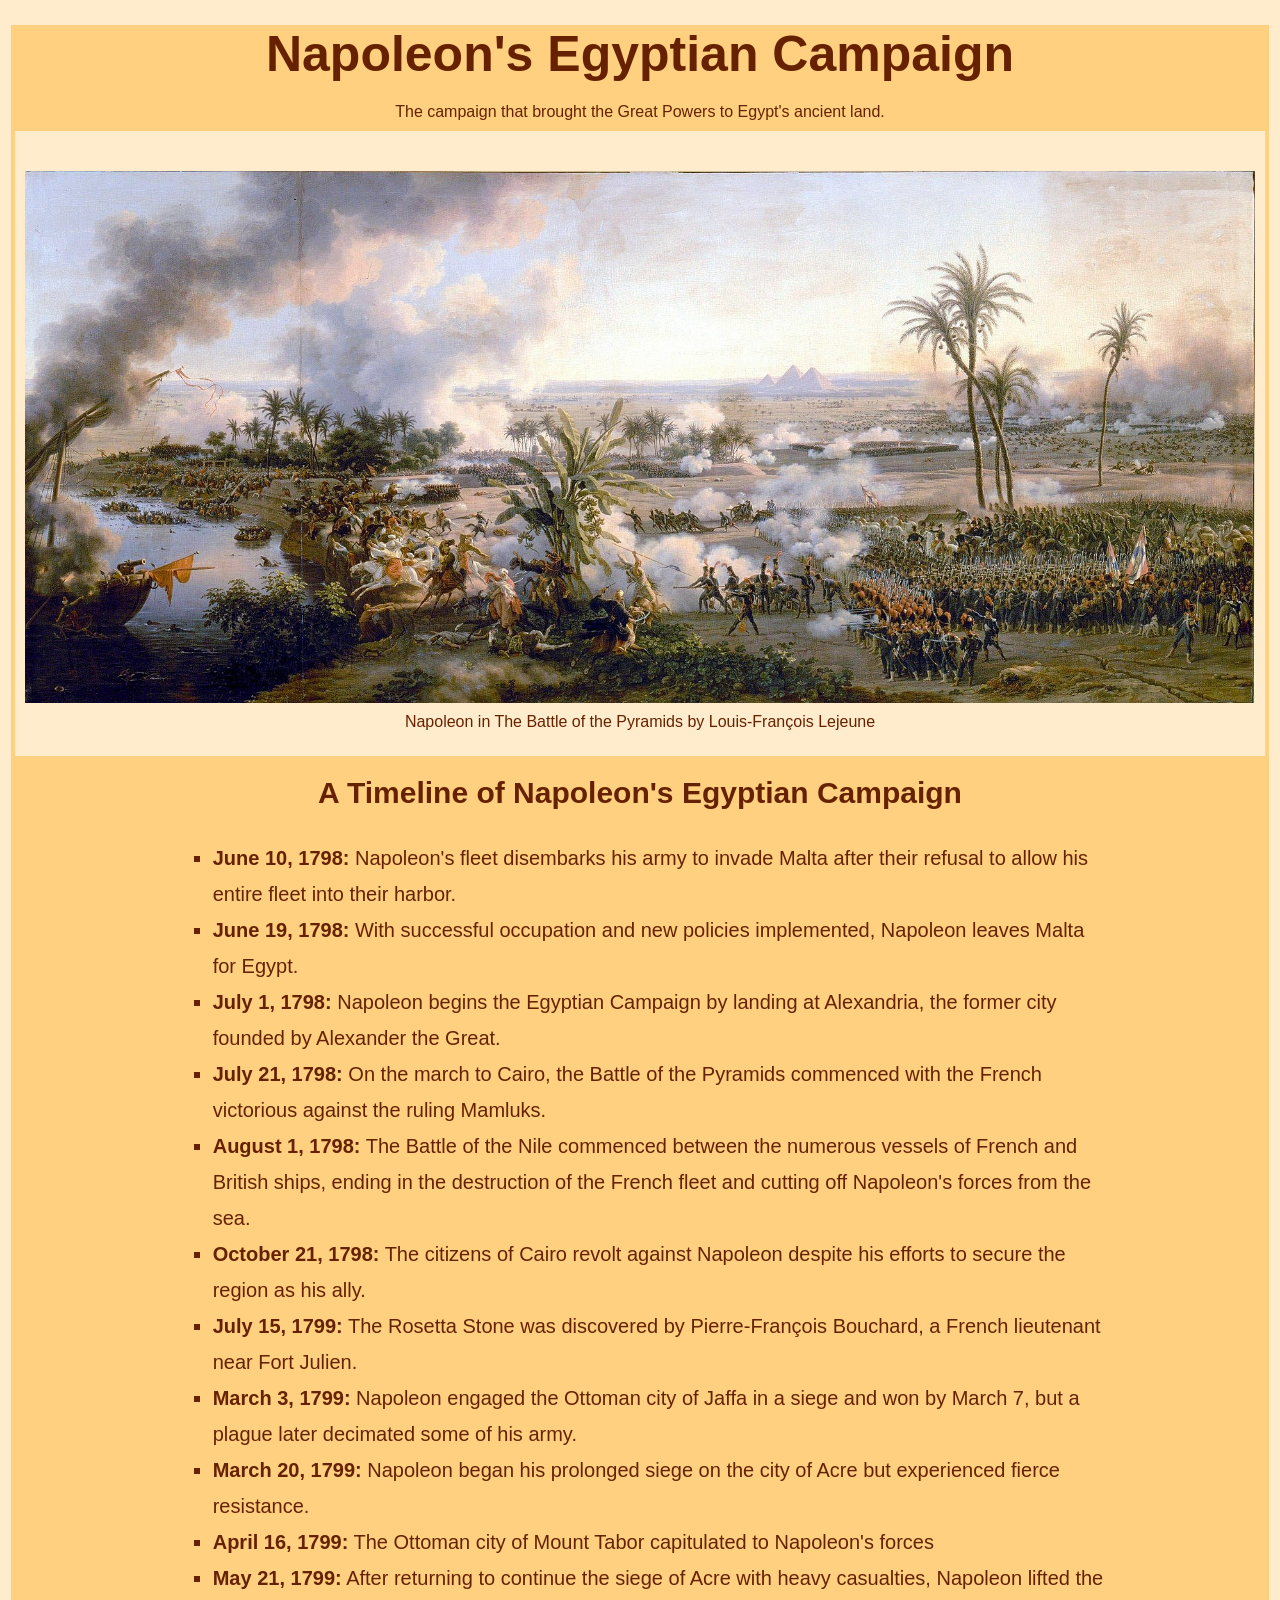
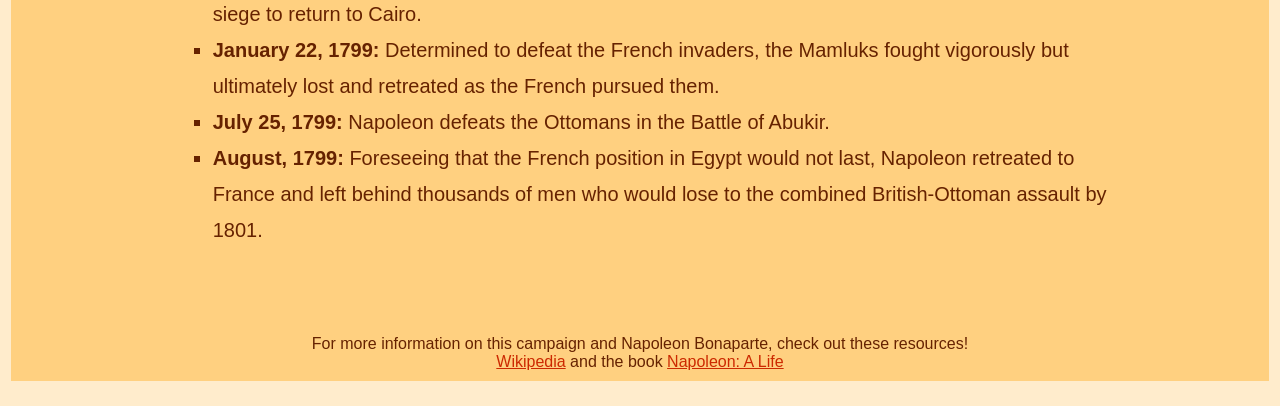
<file: index.html>
<!DOCTYPE html>
<html lang="en">
<head>
  <meta charset="UTF-8" />
  <meta name="viewport" content="width=device-width, initial-scale=1.0" />
  <meta name="description" content="Napoleon Tribute Project" />
  <link rel="stylesheet" href="campaign.css" />
  <title id="title">Napoleon's Egyptian Campaign</title>
</head>
<main id="main">
  <body>
    <header>
      <h1 id="header-title">Napoleon's Egyptian Campaign</h1>
      <p id="header-subtitle">The campaign that brought the Great Powers to Egypt's ancient land.</p>
      <div id="img-div">
      <img id="image" src="./Louis-François_Baron_Lejeune_Egypt.jpg" alt="Napoleon's troops defeating the Mamluks in the Battle of the Pyramids" />
        <div id="img-caption">
        <p>Napoleon in The Battle of the Pyramids by Louis-François Lejeune</p>
        </div>
      </div>
      <div>
        <p id="title-info">A Timeline of Napoleon's Egyptian Campaign</p>
        <ul>
		  <li><span class="bold">June 10, 1798:</span> Napoleon's fleet disembarks his army to invade Malta after their refusal to allow his entire fleet into their harbor.</li>
			<li><span class="bold">June 19, 1798:</span> With successful occupation and new policies implemented, Napoleon leaves Malta for Egypt.</li>
          <li><span class="bold">July 1, 1798:</span> Napoleon begins the Egyptian Campaign by landing at Alexandria, the former city founded by Alexander the Great.</li>
		  <li><span class="bold">July 21, 1798:</span> On the march to Cairo, the Battle of the Pyramids commenced with the French victorious against the ruling Mamluks.</li>
		  <li><span class="bold">August 1, 1798:</span> The Battle of the Nile commenced between the numerous vessels of French and British ships, ending in the destruction of the French fleet and cutting off Napoleon's forces from the sea.</li>	
		  <li><span class="bold">October 21, 1798:</span> The citizens of Cairo revolt against Napoleon despite his efforts to secure the region as his ally.</li>	
		  <li><span class="bold">July 15, 1799:</span> The Rosetta Stone was discovered by Pierre-François Bouchard, a French lieutenant near Fort Julien.</li>
		  <li><span class="bold">March 3, 1799:</span> Napoleon engaged the Ottoman city of Jaffa in a siege and won by March 7, but a plague later decimated some of his army.</li>
		  <li><span class="bold">March 20, 1799:</span> Napoleon began his prolonged siege on the city of Acre but experienced fierce resistance.</li>
		  <li><span class="bold">April 16, 1799:</span> The Ottoman city of Mount Tabor capitulated to Napoleon's forces</li>
		  <li><span class="bold">May 21, 1799:</span> After returning to continue the siege of Acre with heavy casualties, Napoleon lifted the siege to return to Cairo.</li>	
		  <li><span class="bold">January 22, 1799:</span> Determined to defeat the French invaders, the Mamluks fought vigorously but ultimately lost and retreated as the French pursued them.</li>	
		  <li><span class="bold">July 25, 1799:</span> Napoleon defeats the Ottomans in the Battle of Abukir.</li>	
          <li><span class="bold">August, 1799:</span> Foreseeing that the French position in Egypt would not last, Napoleon retreated to France and left behind thousands of men who would lose to the combined British-Ottoman assault by 1801.</li> 
        </ul>
      </div>
    </header>
  </body>
  <footer>
    <p>For more information on this campaign and Napoleon Bonaparte, check out these resources!</p>
    <p><a href="https://en.wikipedia.org/wiki/French_campaign_in_Egypt_and_Syria" target="_blank">Wikipedia</a> and the book <a href="https://www.goodreads.com/book/show/20821092-napoleon" target="_blank">Napoleon: A Life</a></p>
  </footer>
</main>
</html>
</file>
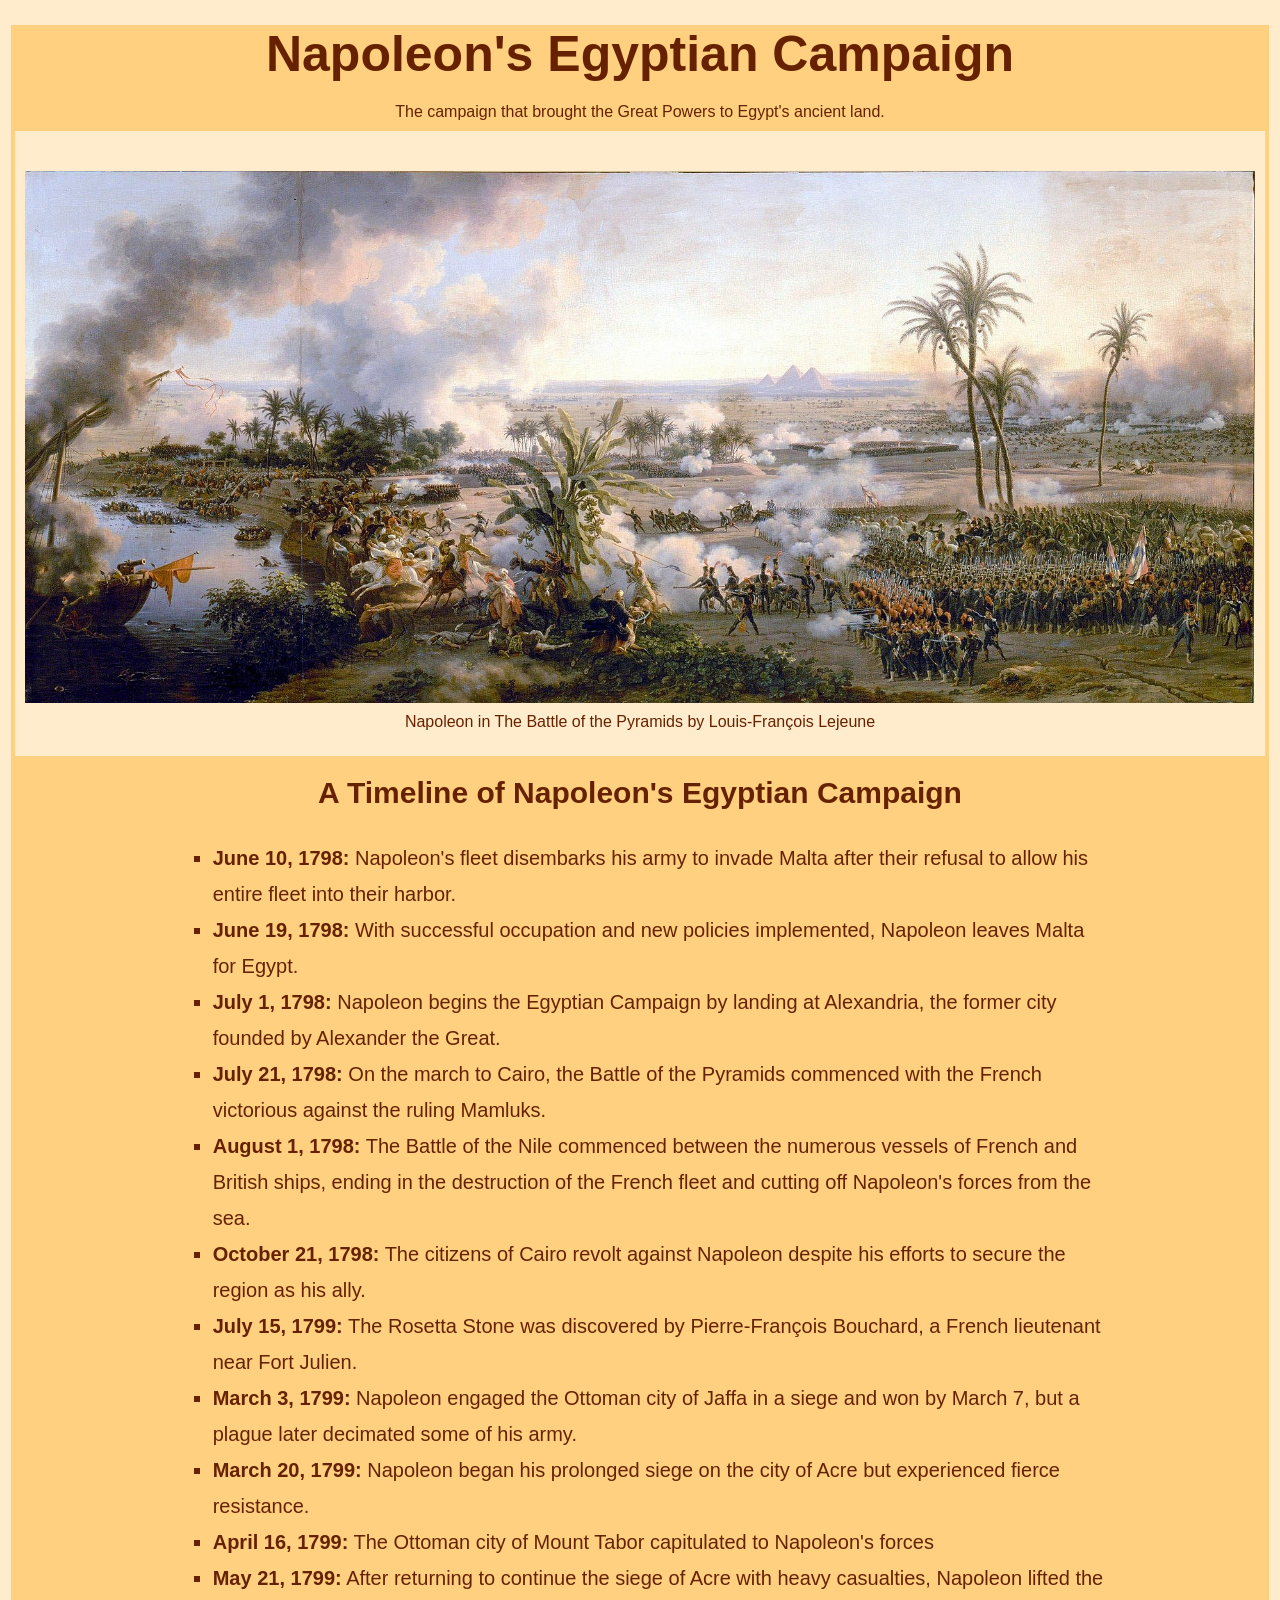
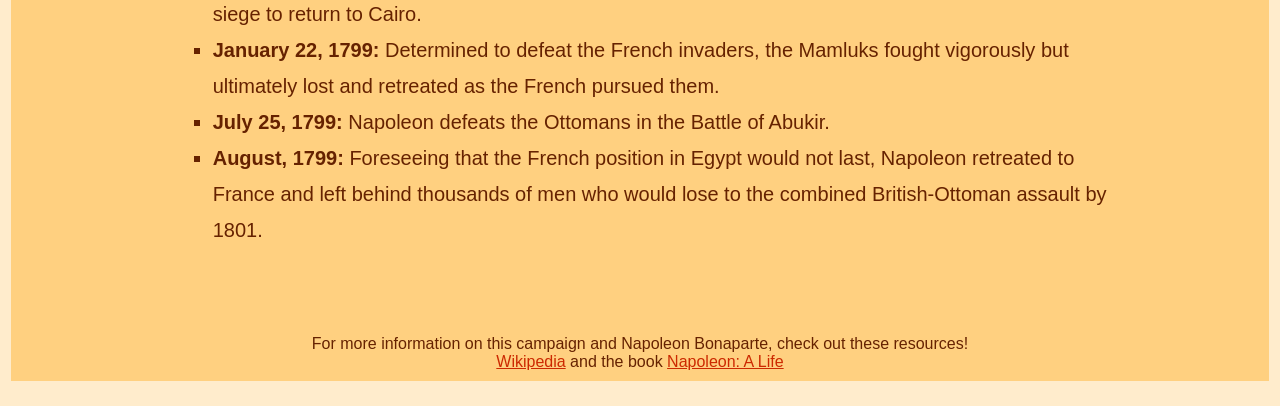
<file: Tribute to Napoleon's Egyptian Campaign.html>
<!DOCTYPE html>
<html lang="en">
<head>
  <meta charset="UTF-8" />
  <meta name="viewport" content="width=device-width, initial-scale=1.0" />
  <meta name="description" content="Napoleon Tribute Project" />
  <link rel="stylesheet" href="Tribute to Napoleon's Egyptian Campaign.css" />
  <title id="title">Napoleon's Egyptian Campaign</title>
</head>
<main id="main">
  <body>
    <header>
      <h1 id="header-title">Napoleon's Egyptian Campaign</h1>
      <p id="header-subtitle">The campaign that brought the Great Powers to Egypt's ancient land.</p>
      <div id="img-div">
      <img id="image" src="./Louis-François_Baron_Lejeune_Egypt.jpg" alt="Napoleon's troops defeating the Mamluks in the Battle of the Pyramids" />
        <div id="img-caption">
        <p>Napoleon in The Battle of the Pyramids by Louis-François Lejeune</p>
        </div>
      </div>
      <div>
        <p id="title-info">A Timeline of Napoleon's Egyptian Campaign</p>
        <ul>
		  <li><span class="bold">June 10, 1798:</span> Napoleon's fleet disembarks his army to invade Malta after their refusal to allow his entire fleet into their harbor.</li>
			<li><span class="bold">June 19, 1798:</span> With successful occupation and new policies implemented, Napoleon leaves Malta for Egypt.</li>
          <li><span class="bold">July 1, 1798:</span> Napoleon begins the Egyptian Campaign by landing at Alexandria, the former city founded by Alexander the Great.</li>
		  <li><span class="bold">July 21, 1798:</span> On the march to Cairo, the Battle of the Pyramids commenced with the French victorious against the ruling Mamluks.</li>
		  <li><span class="bold">August 1, 1798:</span> The Battle of the Nile commenced between the numerous vessels of French and British ships, ending in the destruction of the French fleet and cutting off Napoleon's forces from the sea.</li>	
		  <li><span class="bold">October 21, 1798:</span> The citizens of Cairo revolt against Napoleon despite his efforts to secure the region as his ally.</li>	
		  <li><span class="bold">July 15, 1799:</span> The Rosetta Stone was discovered by Pierre-François Bouchard, a French lieutenant near Fort Julien.</li>
		  <li><span class="bold">March 3, 1799:</span> Napoleon engaged the Ottoman city of Jaffa in a siege and won by March 7, but a plague later decimated some of his army.</li>
		  <li><span class="bold">March 20, 1799:</span> Napoleon began his prolonged siege on the city of Acre but experienced fierce resistance.</li>
		  <li><span class="bold">April 16, 1799:</span> The Ottoman city of Mount Tabor capitulated to Napoleon's forces</li>
		  <li><span class="bold">May 21, 1799:</span> After returning to continue the siege of Acre with heavy casualties, Napoleon lifted the siege to return to Cairo.</li>	
		  <li><span class="bold">January 22, 1799:</span> Determined to defeat the French invaders, the Mamluks fought vigorously but ultimately lost and retreated as the French pursued them.</li>	
		  <li><span class="bold">July 25, 1799:</span> Napoleon defeats the Ottomans in the Battle of Abukir.</li>	
          <li><span class="bold">August, 1799:</span> Foreseeing that the French position in Egypt would not last, Napoleon retreated to France and left behind thousands of men who would lose to the combined British-Ottoman assault by 1801.</li> 
        </ul>
      </div>
    </header>
  </body>
  <footer>
    <p>For more information on this campaign and Napoleon Bonaparte, check out these resources!</p>
    <p><a href="https://en.wikipedia.org/wiki/French_campaign_in_Egypt_and_Syria" target="_blank">Wikipedia</a> and the book <a href="https://www.goodreads.com/book/show/20821092-napoleon" target="_blank">Napoleon: A Life</a></p>
  </footer>
</main>
</html>
</file>
<file: campaign.css>
@media (prefers-reduced-motion: no-preference) {
  * {
    scroll-behavior: smooth;
  }
}

* {
  max-width: 99.4%;
  min-width: 350px;
  margin: auto;
  font-family: sans-serif, times new roman;
  color: #662200;
}

a {
  color: #cc2900;
}

a:hover {
  color: #662200;
}

p {
  font-size: 25;
}

html {
  background-color: #ffeccc;
}

main {
  background-color: #ffd080;
}

h1 {
	font-size: 50px;
}

#header-title {
  margin-top: 2%;
  text-align: center;
  display: block;
  padding-bottom: 20px;
  /* background-color: #3399ff; */
}

#header-subtitle {
  text-align: center;
  padding-bottom: 10px;
}

#img-div {
  padding-top: 40px;
  padding-bottom: 20px;
  padding-left: 10px;
  padding-right: 10px;
  background-color: #ffeccc;
}

img {
  display: block;
}

#image {
  max-width: 100%;
  height: auto;
  
}

#img-caption {
  margin: 10px 30px 5px;
  text-align: center;
}

#title-info {
  padding-top: 20px;
  padding-bottom: 30px;
  text-align: center;
  font-weight: bold;
  font-size: 30px;
}

ul {
  list-style-type: square;
  max-width: 900px;
  margin-bottom: 7%;
  line-height: 1.8em;
	font-size: 20px;
}

.bold {
  font-weight: bold;
}

.italic {
  font-style: italic;
}

footer {
  text-align: center;
  padding-bottom: 10px;
  margin-bottom: 2%;
}
</file>
